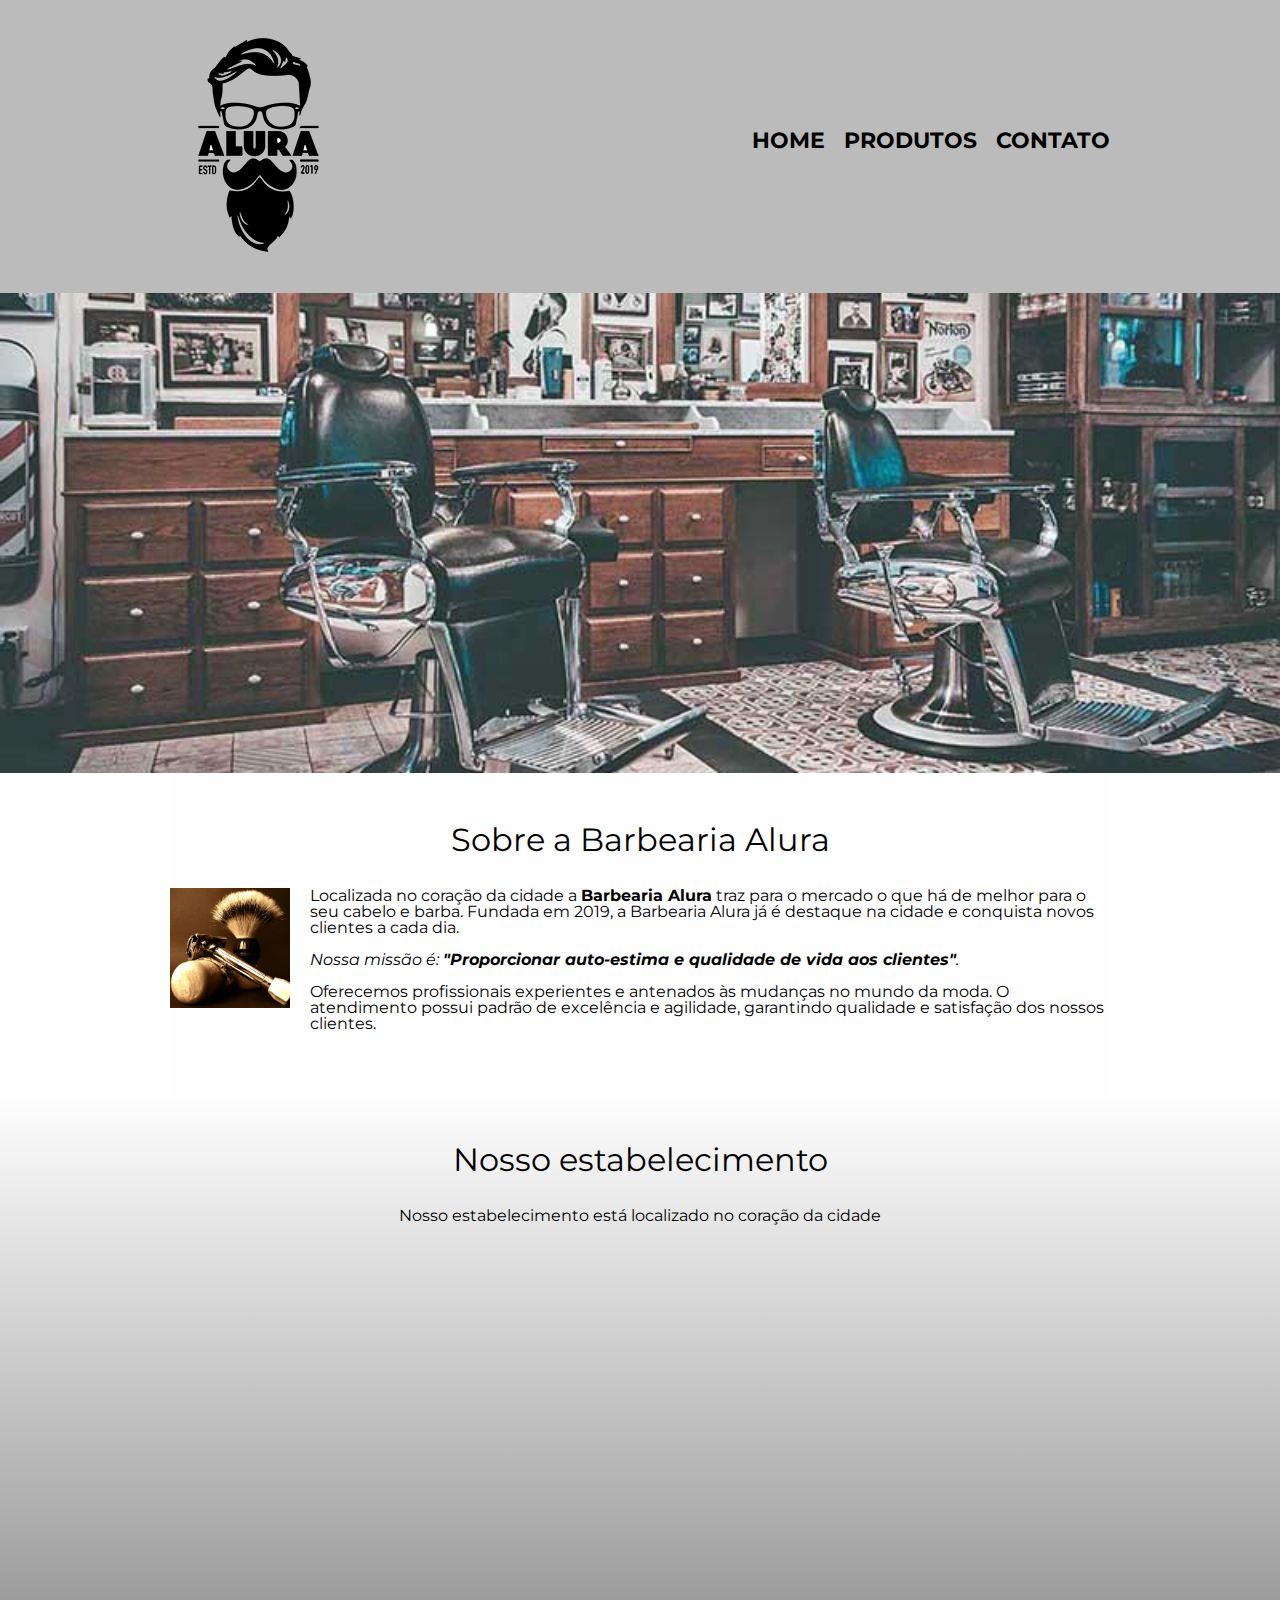
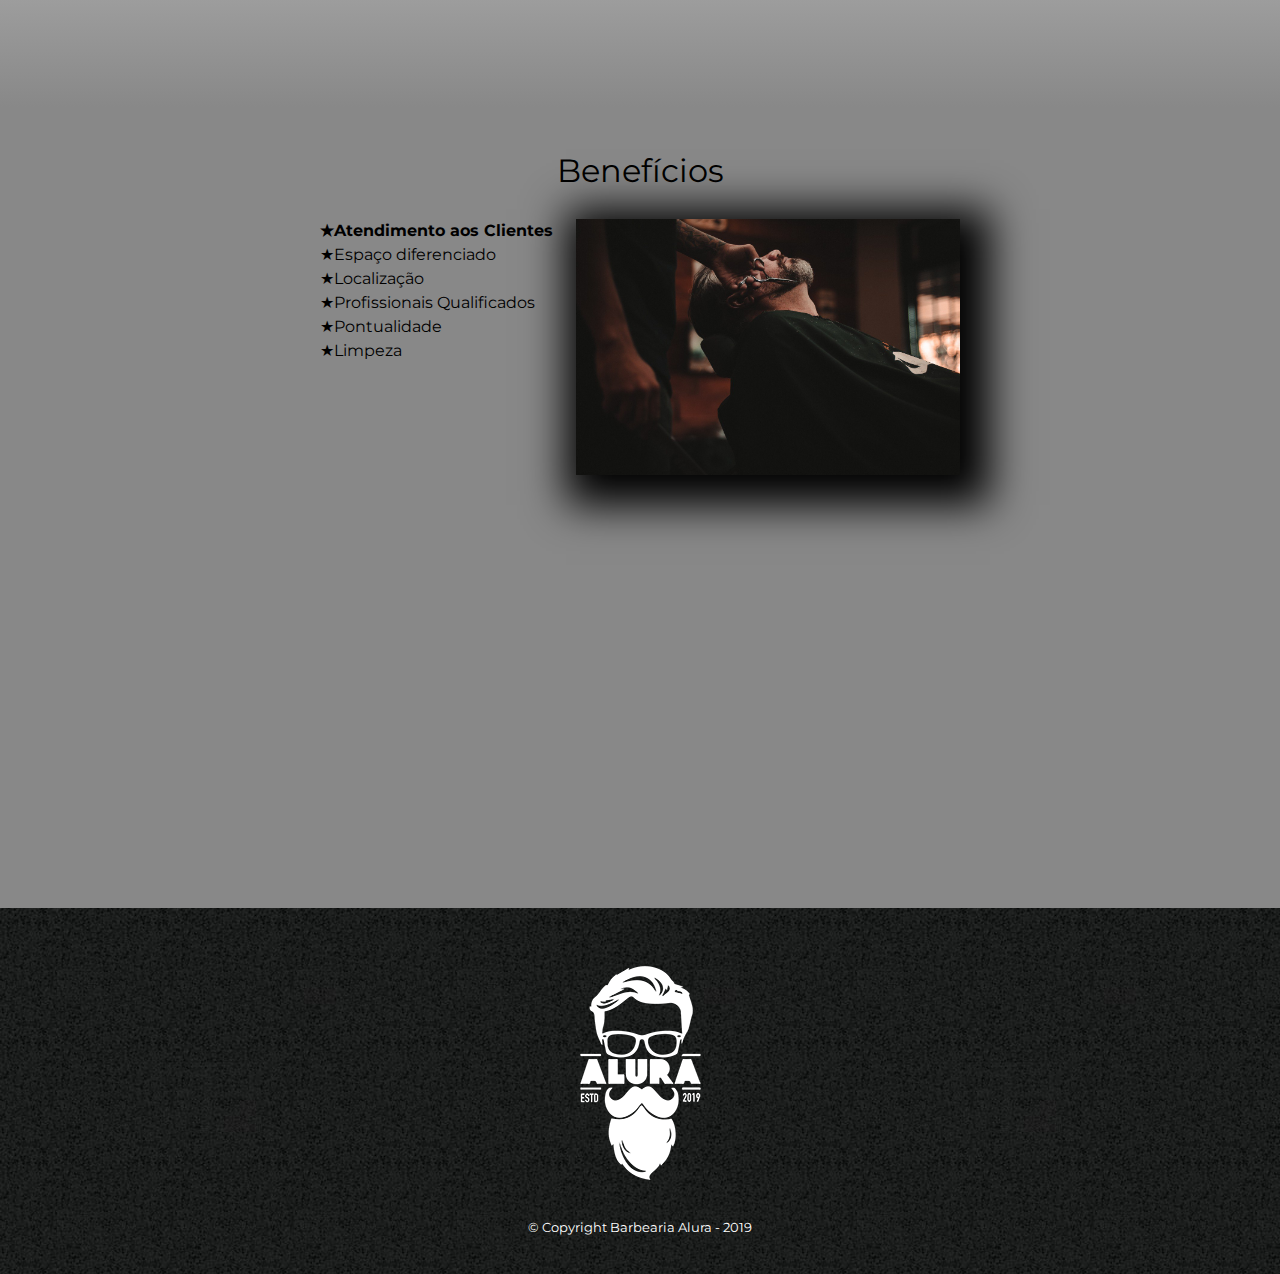
<file: index.html>
<!DOCTYPE html>
<html lang="pt-br">
	<head>
		<meta charset="UTF-8">
		<title>Barbearia Alura</title>
		<link rel="stylesheet" href="reset.css">
		<link rel="stylesheet" href="style.css">
		<link href="https://fonts.googleapis.com/css?family=Montserrat&display=swap" rel="stylesheet">	

	</head>

	<body>
		<header>
			<div class="caixa">
				<h1><img src="logo.png"></h1>

				<nav>
					<ul>
						<li><a href="index.html">Home</a></li>
						<li><a href="produtos.html">Produtos</a></li>
						<li><a href="contato.html">Contato</a></li>
					</ul>
				</nav>
			</div>
		</header>

		<img class="banner" src="banner.jpg">

		<main>
			<section class="principal">
				<h2 class="titulo-principal">Sobre a Barbearia Alura</h2>

				<img class="utensilios" src="utensilios.jpg" alt="Utensilios de um barbeiro">
		 
				<p>Localizada no coração da cidade a <strong>Barbearia Alura</strong> traz para o mercado o que há de melhor para o seu cabelo e barba. Fundada em 2019, a Barbearia Alura já é destaque na cidade e conquista novos clientes a cada dia.</p>

				<p id="missao"><em>Nossa missão é: <strong>"Proporcionar auto-estima e qualidade de vida aos clientes"</strong>.</em></p>

				<p>Oferecemos profissionais experientes e antenados às mudanças no mundo da moda. O atendimento possui padrão de excelência e agilidade, garantindo qualidade e satisfação dos nossos clientes.</p>
			</section>

			<section class="mapa">
				<h3 class="titulo-principal">Nosso estabelecimento</h3>
				<p>Nosso estabelecimento está localizado no coração da cidade</p>

				<div class="mapa-conteudo">
					<iframe src="https://www.google.com/maps/embed?pb=!1m18!1m12!1m3!1d3646.533667358721!2d-46.403754785327905!3d-23.941561881626665!2m3!1f0!2f0!3f0!3m2!1i1024!2i768!4f13.1!3m3!1m2!1s0x94ce1ba012c2505f%3A0x4edb6bf0fa85f78a!2sR.%20Fernando%20Ferrari%2C%20496%20-%20Vila%20Jockei%20Clube%2C%20S%C3%A3o%20Vicente%20-%20SP%2C%2011360-360!5e0!3m2!1spt-BR!2sbr!4v1572708144961!5m2!1spt-BR!2sbr" width="100%" height="400" frameborder="0" style="border:0;" allowfullscreen=""></iframe>
				</div>
				
			</section>

			<section class="beneficios">
				<h3 class="titulo-principal">Benefícios</h3>

				<div class="conteudo-beneficios">
					<ul class="lista-beneficios">
						<li class="itens">Atendimento aos Clientes</li>
						<li class="itens">Espaço diferenciado</li>
						<li class="itens">Localização</li>
						<li class="itens">Profissionais Qualificados</li>
						<li class="itens">Pontualidade</li>
						<li class="itens">Limpeza</li>
					</ul><img src="beneficios.jpg" class="imagem-beneficios">
				</div>	

				<div class="video">
					<iframe width="560" height="315" src="https://www.youtube.com/embed/ifv0yl0VAXw" frameborder="0" allow="accelerometer; autoplay; encrypted-media; gyroscope; picture-in-picture" allowfullscreen>
					</iframe>
				</div>

			</section>
		</main>

		<footer>
			<img src="logo-branco.png">
			<p class="copyright">&copy; Copyright Barbearia Alura - 2019</p>
		</footer>

	</body>
</html>
</file>
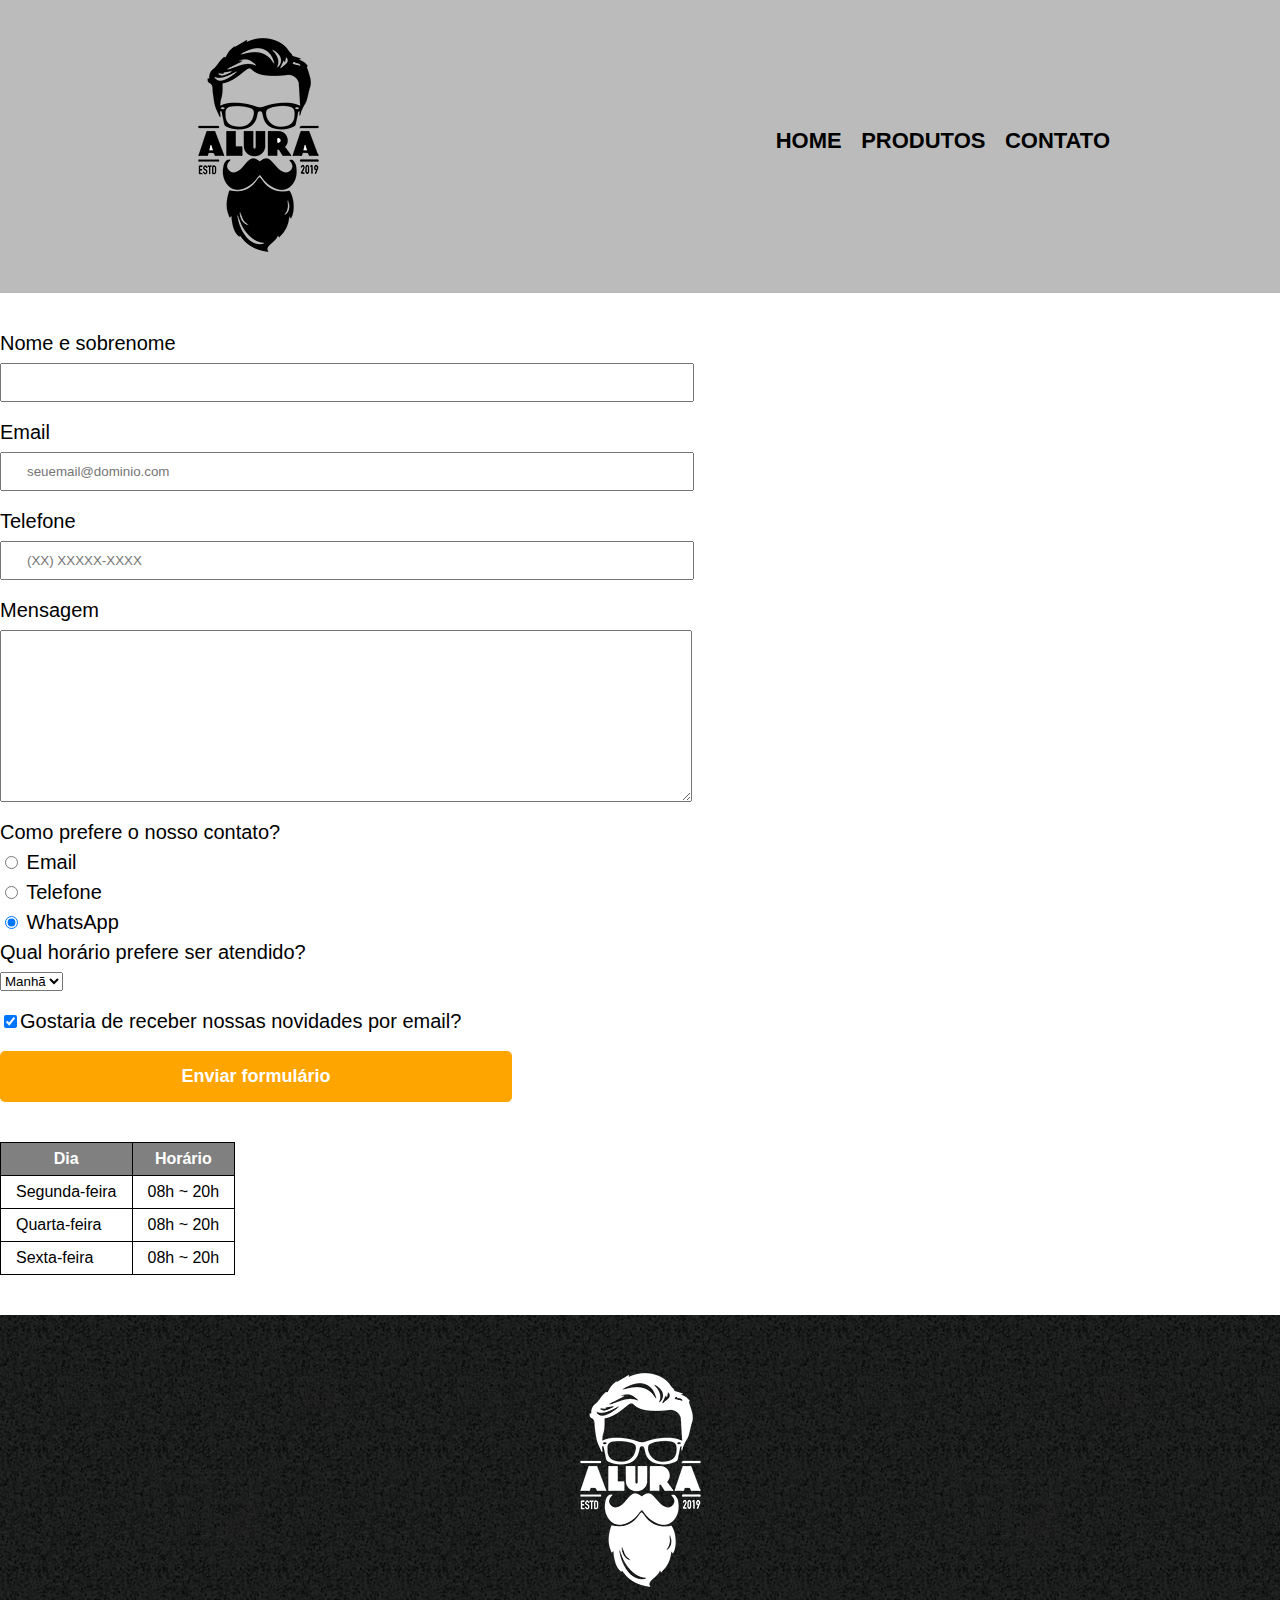
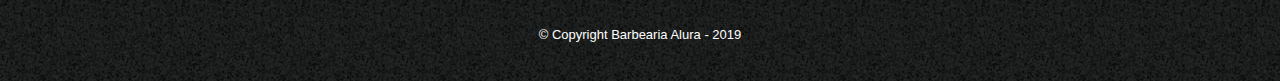
<file: contato.html>
<!DOCTYPE html>
<html>
	<head>
		<meta charset="UTF-8">
		<title>Contato - Barbearia Alura</title>

		<link rel="stylesheet" href="reset.css">
		<link rel="stylesheet" href="style.css">
	</head>
	<body>
		<header>
			<div class="caixa">
				<h1><img src="logo.png" alt="Logo da Barbearia Alura"></h1>

				<nav>
					<ul>
						<li><a href="index.html">Home</a></li>
						<li><a href="produtos.html">Produtos</a></li>
						<li><a href="contato.html">Contato</a></li>
					</ul>
				</nav>
			</div>
		</header>

		<main>
			<form>
				<label for="nomesobrenome">Nome e sobrenome</label>
				<input type="text" id="nomesobrenome" class="input-padrao" required>

				<label for="email">Email</label>
				<input type="email" id="email" class="input-padrao" required placeholder="seuemail@dominio.com">

				<label for="telefone">Telefone</label>
				<input type="tel" id="telefone" class="input-padrao" required placeholder="(XX) XXXXX-XXXX">

				<label for="mensagem">Mensagem</label>
				<textarea cols="70" rows="10" id="mensagem" class="input-padrao" required></textarea>

				<fieldset>
					<legend>Como prefere o nosso contato?</legend>
					<label for="radio-email"><input type="radio" name="contato" value="email" id="radio-email"> Email</label>
					
					<label for="radio-telefone"><input type="radio" name="contato" value="telefone" id="radio-telefone"> Telefone</label>
					
					<label for="radio-whatsapp"><input type="radio" name="contato" value="whatsapp" id="radio-whatsapp" checked> WhatsApp</label>
				</fieldset>

				<fieldset>
					<legend>Qual horário prefere ser atendido?</legend>
					<select>
						<option>Manhã</option>
						<option>Tarde</option>
						<option>Noite</option>
					</select>
				</fieldset>

				<label class="checkbox"><input type="checkbox" checked>Gostaria de receber nossas novidades por email?</label>

				<input type="submit" value="Enviar formulário" class="enviar">
			</form>

			<table>
				<thead>
					<tr>
						<th>Dia</th>
						<th>Horário</th>
					</tr>
				</thead>
				<tbody>
					<tr>
						<td>Segunda-feira</td>
						<td>08h ~ 20h</td>
					</tr>
					<tr>
						<td>Quarta-feira</td>
						<td>08h ~ 20h</td>	
					</tr>
					<tr>
						<td>Sexta-feira</td>
						<td>08h ~ 20h</td>
					</tr>
				</tbody>

			</table>



		</main>



		<footer>
			<img src="logo-branco.png" alt="Logo da Barbearia Alura">
			<p class="copyright">&copy; Copyright Barbearia Alura - 2019</p>
		</footer>
	</body>
</html>
</file>
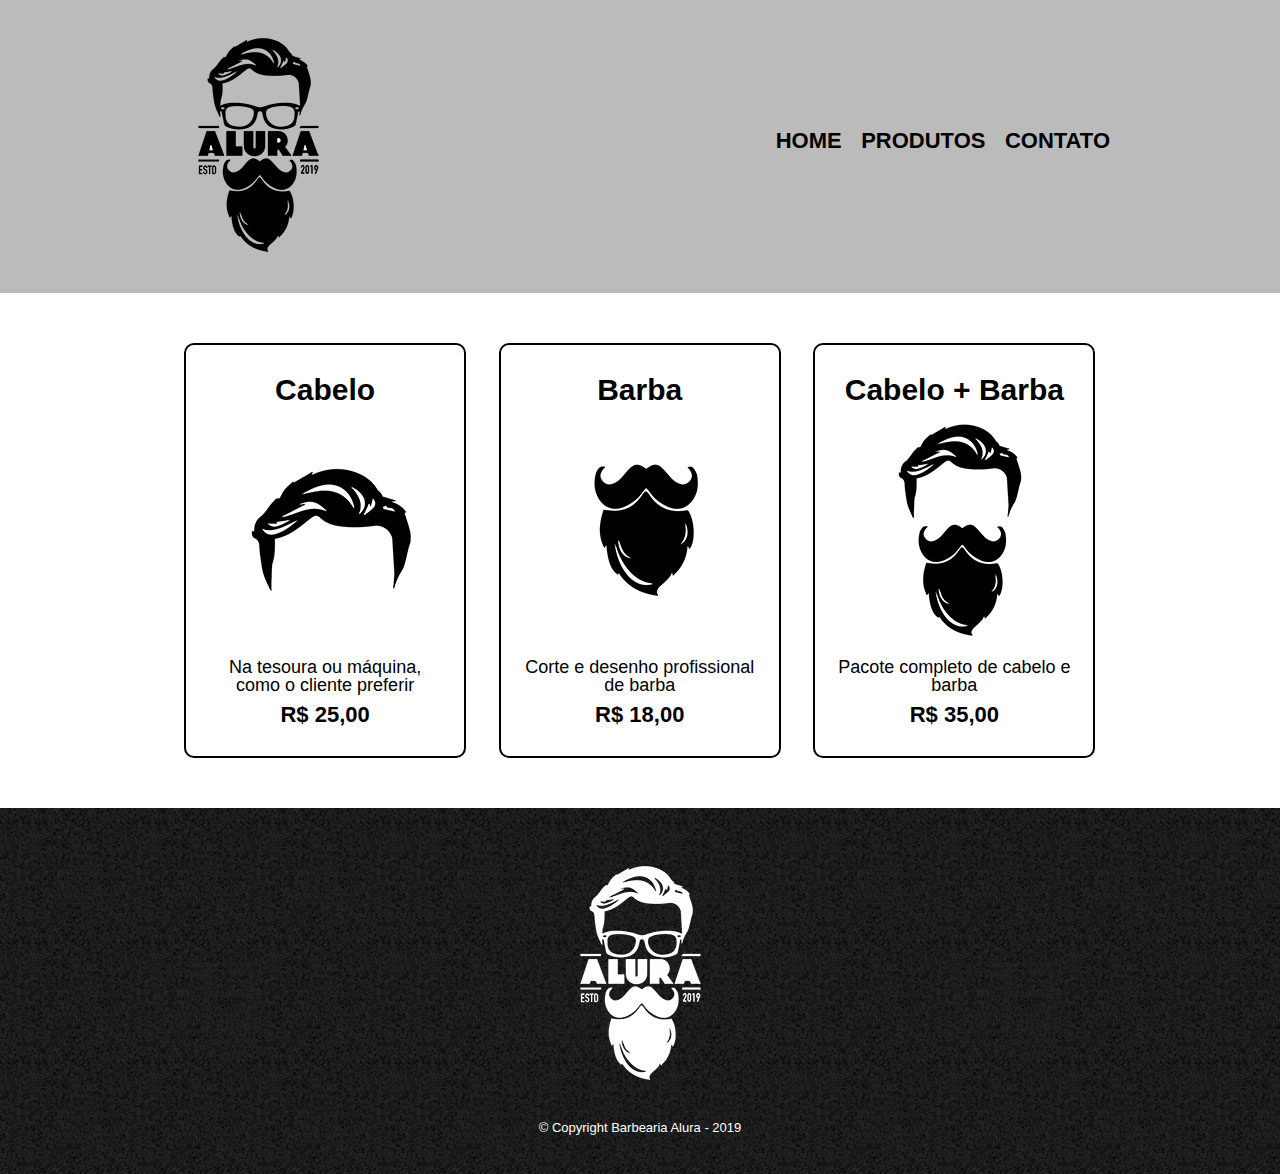
<file: produtos.html>
<!DOCTYPE html>
<html>
	<head>
		<meta charset="UTF-8">
		<title>Produtos - Barbearia Alura</title>

		<link rel="stylesheet" href="reset.css">
		<link rel="stylesheet" href="style.css">
	</head>
	<body>
		<header>
			<div class="caixa">
				<h1><img src="logo.png"></h1>

				<nav>
					<ul>
						<li><a href="index.html">Home</a></li>
						<li><a href="produtos.html">Produtos</a></li>
						<li><a href="contato.html">Contato</a></li>
					</ul>
				</nav>
			</div>
		</header>

		<main>
			<ul class="produtos">
				<li>
					<h2>Cabelo</h2>
					<img src="cabelo.jpg">
					<p class="produto-descricao">Na tesoura ou máquina, como o cliente preferir</p>
					<p class="produto-preco">R$ 25,00</p>
				</li>
				<li>
					<h2>Barba</h2>
					<img src="barba.jpg">
					<p class="produto-descricao">Corte e desenho profissional de barba</p>
					<p class="produto-preco">R$ 18,00</p>
				</li>
				<li>
					<h2>Cabelo + Barba</h2>
					<img src="cabelo+barba.jpg">
					<p class="produto-descricao">Pacote completo de cabelo e barba</p>
					<p class="produto-preco">R$ 35,00</p>
				</li>
			</ul>
		</main>

		<footer>
			<img src="logo-branco.png">
			<p class="copyright">&copy; Copyright Barbearia Alura - 2019</p>
		</footer>
	</body>
</html>
</file>
<file: style.css>
body {

	font-family: 'Montserrat', sans-serif;	
}


header {
	background: #BBBBBB;
	padding: 20px 0;
}

.caixa {
	position: relative;
	width: 940px;
	margin: 0 auto;
}

nav {
	position: absolute;
	top: 110px;
	right: 0;
}

nav li {
	display: inline;
	margin: 0 0 0 15px;
}

nav a {
	text-transform: uppercase;
	color: #000000;
	font-weight: bold;
	font-size: 22px;
	text-decoration: none;
}

nav a:hover {
	color: #C78C19;
	text-decoration: underline;
}

.produtos {
	width: 940px;
	margin: 0 auto;
	padding: 50px 0;
}

.produtos li {
	display: inline-block;
	text-align: center;
	width: 30%;
	vertical-align: top;
	margin: 0 1.5%;
	padding: 30px 20px;
	box-sizing: border-box;
	border: 2px solid #000000;
	border-radius: 10px;
}

.produtos li:hover {
	border-color: #C78C19;
}

.produtos li:active {
	border-color: #088C19;	
}

.produtos li:hover h2 {
	font-size: 34px;
}

.produtos h2 {
	font-size: 30px;
	font-weight: bold;
}

.produto-descricao {
	font-size: 18px;
}

.produto-preco {
	font-size: 22px;
	font-weight: bold;
	margin-top: 10px;
}

footer {
	text-align: center;
	background: url("bg.jpg");
	padding: 40px 0;
}

.copyright {
	color: #FFFFFF;
	font-size: 13px;
	margin: 20px 0 0;
}


form {
	margin: 40px 0;
}

form label, form legend {
	display:block;
	font-size: 20px;
	margin: 0 0 10px;
}

.input-padrao {
	display: block;
	margin: 0 0 20px;
	padding: 10px 25px;
	width: 50%;
}

.checkbox {
	margin: 20px 0;
}

.enviar {
	width: 40%;
	padding: 15px 0;
	background: orange;
	color: white;
	font-weight: bold;
	font-size: 18px;
	border: none;
	border-radius: 5px;
	transition: 1s all;
	cursor: pointer;
}

.enviar:hover {
	background: darkorange;
	transform: scale(1.2);
}

table {

	margin: 20px 0 40px;
}

thead {

	background: grey;
	color: white;
	font-weight: bold;
}

td, th {

	border: 1px solid black;
	padding: 8px 15px;
}

/* CSS DA PAGINA INICIAL */ 

.banner {

	width: 100%;
}

.titulo-principal {

	text-align: center;
	font-size: 2em;
	margin: 0 0 1em;
	clear: left;
}

.principal {

	padding: 3em 0;
	background: #FEFEFE;
	width: 940px;
	margin: 0 auto;
}

.principal p {

	margin:  0 0 1em;
}

.principal strong {

	font-weight: bold;
}

.principal em {

	font-style: italic;
}

.utensilios {

	width: 120px;
	float: left;
	margin: 0 20px 20px 0;
}

.beneficios {

	padding: 3em 0;
	background: #888888;
}

.itens {

	line-height: 1.5;
}

.itens:first-child {

	font-weight: bold;

} 

.itens:before {

	content: "★";
}

.mapa  {

	padding: 3em 0;
	background: linear-gradient(#FEFEFE, #888888);
	 
}

.mapa-conteudo {

	width: 940px;
	margin: 0 auto;

}

.mapa p  {

	margin: 0 0 2em;
	text-align: center;	
}

.conteudo-beneficios {

	width: 640px;
	margin: 0 auto; 
}

.lista-beneficios {

	width: 40%;
	display: inline-block;
	vertical-align: top;
}

.imagem-beneficios {

	width: 60%;
	opacity: 1;
	transition: 400ms;
	box-shadow: 10px 10px 40px 20px #000000;
}

.imagem-beneficios:hover {

	opacity: 0.2;
}

.video {

	width: 560px;
	margin: 2em auto;

}

@media screen and (max-width: 480px) {
    .caixa, .principal, .conteudo-beneficios, .mapa-conteudo, .video {
        width: auto;
    }

    h1 {
        text-align: center;
    }

    nav {
        position: static;
    }

    .lista-beneficios, .imagem-beneficiosd {
        width: 100%;
    }


}
</file>
